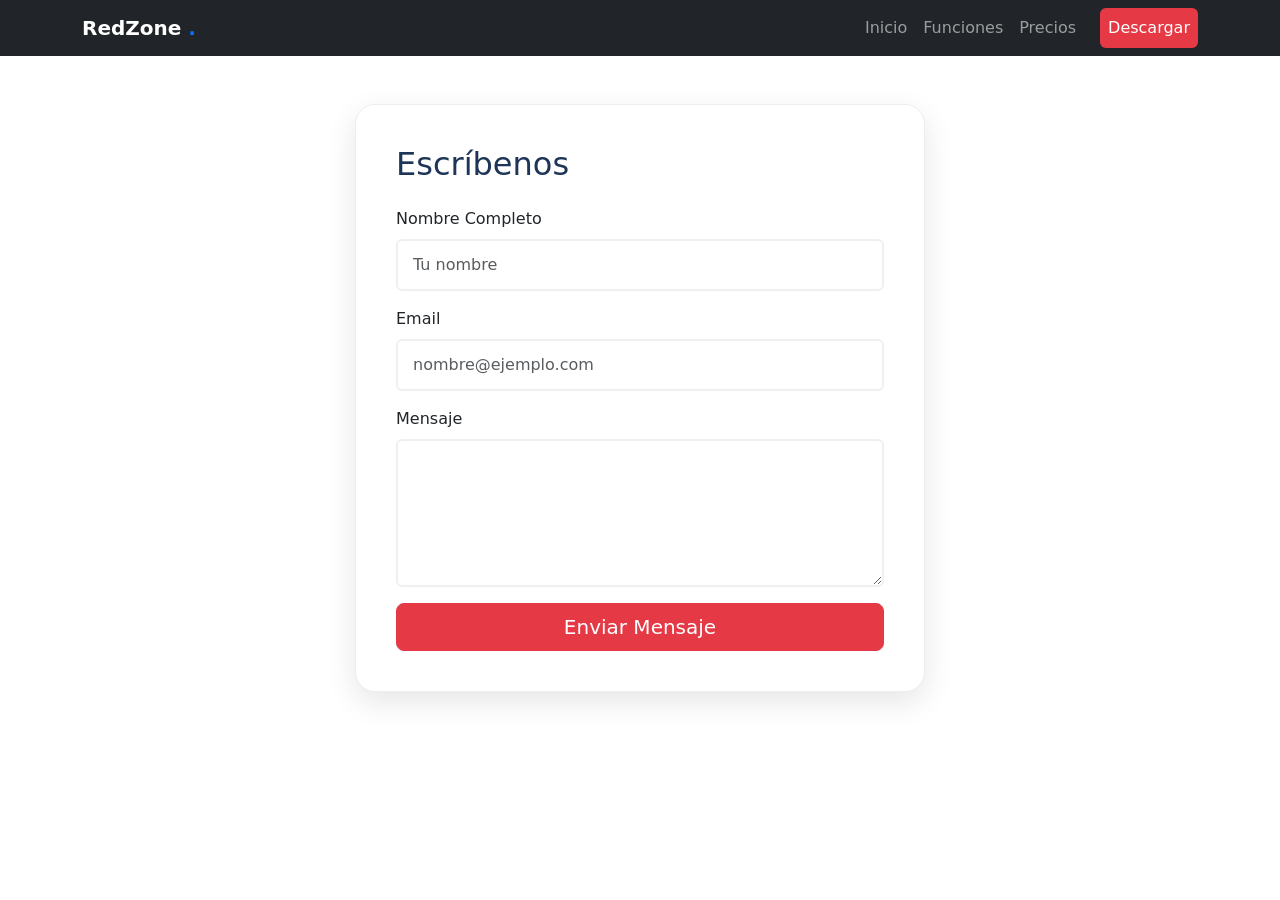
<file: pages/contacto.html>
<!DOCTYPE html>
<html lang="es">
<head>
    <meta charset="UTF-8">
    <meta name="viewport" content="width=device-width, initial-scale=1.0">
    <title>Contacto</title>
    <link href="https://cdn.jsdelivr.net/npm/bootstrap@5.3.0/dist/css/bootstrap.min.css" rel="stylesheet">
    <link rel="stylesheet" href="../css/style.css">
</head>
<body>
    <nav class="navbar navbar-expand-lg navbar-dark bg-dark sticky-top custom-nav">
    <div class="container">
        <a class="navbar-brand fw-bold" href="#">RedZone <span class="text-primary">.</span></a>
        <button class="navbar-toggler" type="button" data-bs-toggle="collapse" data-bs-target="#navbarNav">
            <span class="navbar-toggler-icon"></span>
        </button>
        <div class="collapse navbar-collapse" id="navbarNav">
            <ul class="navbar-nav ms-auto text-center">
                <li class="nav-item"><a class="nav-link" href="../index.html">Inicio</a></li>
                <li class="nav-item"><a class="nav-link" href="#features">Funciones</a></li>
                <li class="nav-item"><a class="nav-link" href="#precios">Precios</a></li>
                <li class="nav-item"><a class="nav-link btn btn-primary text-white ms-lg-3" href="#">Descargar</a></li>
            </ul>
        </div>
    </div>
</nav>
<section class="container py-5">
    <div class="row justify-content-center">
        <div class="col-md-6 custom-form-container">
            <h2 class="mb-4">Escríbenos</h2>
            <form>
                <div class="mb-3">
                    <label class="form-label">Nombre Completo</label>
                    <input type="text" class="form-control custom-input" placeholder="Tu nombre">
                </div>
                <div class="mb-3">
                    <label class="form-label">Email</label>
                    <input type="email" class="form-control custom-input" placeholder="nombre@ejemplo.com">
                </div>
                <div class="mb-3">
                    <label class="form-label">Mensaje</label>
                    <textarea class="form-control custom-input" rows="5"></textarea>
                </div>
                <button type="submit" class="btn btn-primary btn-lg w-100">Enviar Mensaje</button>
            </form>
        </div>
    </div>
</section>

    <script src="https://cdn.jsdelivr.net/npm/bootstrap@5.3.0/dist/js/bootstrap.bundle.min.js"></script>
</body>
</html>
</file>
<file: css/style.css>
:root {
    --primary-color: #e63946; 
    --primary-hover: #c1121f; 
    --dark-color: #1d3557;     
    --light-bg: #f1faee;     
    --spacing-lg: 80px;
}
.hero-section {
    min-height: 80vh;
    padding: var(--spacing-lg) 0; /* Padding superior/inferior */
    background-color: #f8f9fa;
}

.hero-buttons {
    display: flex;
    gap: 15px; 
    margin-top: 2rem;
}

.nav-link {
    transition: color 0.3s ease-in-out;
}

.nav-link:hover {
    color: var(--primary-color) !important;
}

.hero-section img {
    border: 8px solid white; /* Border */
    outline: 1px solid #ddd;  /* Outline */
}

.grid-precios {
    display: grid;
    grid-template-columns: repeat(auto-fit, minmax(300px, 1fr));
    gap: 30px; /* Espacio entre tarjetas */
    margin-top: 50px;
}

.precio-card {
    background: #fff;
    border-radius: 15px; /* Border-radius avanzado */
    transition: transform 0.3s ease; /* Propiedad avanzada */
    display: flex; /* Flexbox interno para alinear contenido */
    flex-direction: column;
    justify-content: space-between;
}

.precio-card:hover {
    transform: translateY(-10px); /* Efecto hover visual */
}

.precio-card.destacado {
    border: 3px solid var(--primary-color);
    transform: scale(1.05); /* La hace resaltar un poco más */
}

.precio-card.destacado:hover {
    transform: scale(1.08) translateY(-10px);
}

.price {
    font-size: 2.5rem;
    font-weight: 800;
    margin: 15px 0;
}

.price span {
    font-size: 1rem;
    color: #6c757d;
}

.custom-form-container {
    background-color: #ffffff;
    padding: 40px;
    border-radius: 20px;
    box-shadow: 0 10px 30px rgba(0,0,0,0.1);
    border: 1px solid #eee;
}

.custom-input {
    padding: 12px 15px; 
    border: 2px solid #f0f0f0;
    transition: border-color 0.3s ease;
}

.custom-input:focus {
    border-color: var(--primary-color);
    box-shadow: none;
}

img {
    max-width: 100%;
    height: auto;
    display: block;
    margin: 0 auto; 
    border-radius: 10px;
}

.img-featured {
    padding: 10px;
    border: 1px solid #ddd;
    background-color: #fff;
}

.btn-primary {
    background-color: var(--primary-color) !important;
    border-color: var(--primary-color) !important;
}

h1, h2, h3 {
    color: var(--dark-color);
}

.hero-section {
    background-color: #fcfcfc; 
}
.precio-card.destacado {
    border: 3px solid var(--primary-red) !important;
    background-color: #fff;
    transform: scale(1.05);
    z-index: 1;
}

.precio-card ul li::before {
    content: "✓";
    color: var(--primary-red);
    margin-right: 8px;
    font-weight: bold;
}
html {
    scroll-behavior: smooth;
}
#precios {
    scroll-margin-top: 90px; 
}

.feature-box {
    background-color: #fff;
    border-radius: 15px;
    border-bottom: 4px solid #eee; 
    transition: all 0.3s ease;
}

.feature-box:hover {
    border-bottom-color: var(--primary-red); 
    transform: translateY(-5px);
    box-shadow: 0 10px 20px rgba(0,0,0,0.05);
}

.feature-icon {
    font-size: 2.5rem;
    display: inline-block;
}

#features {
    scroll-margin-top: 90px;
}
</file>
